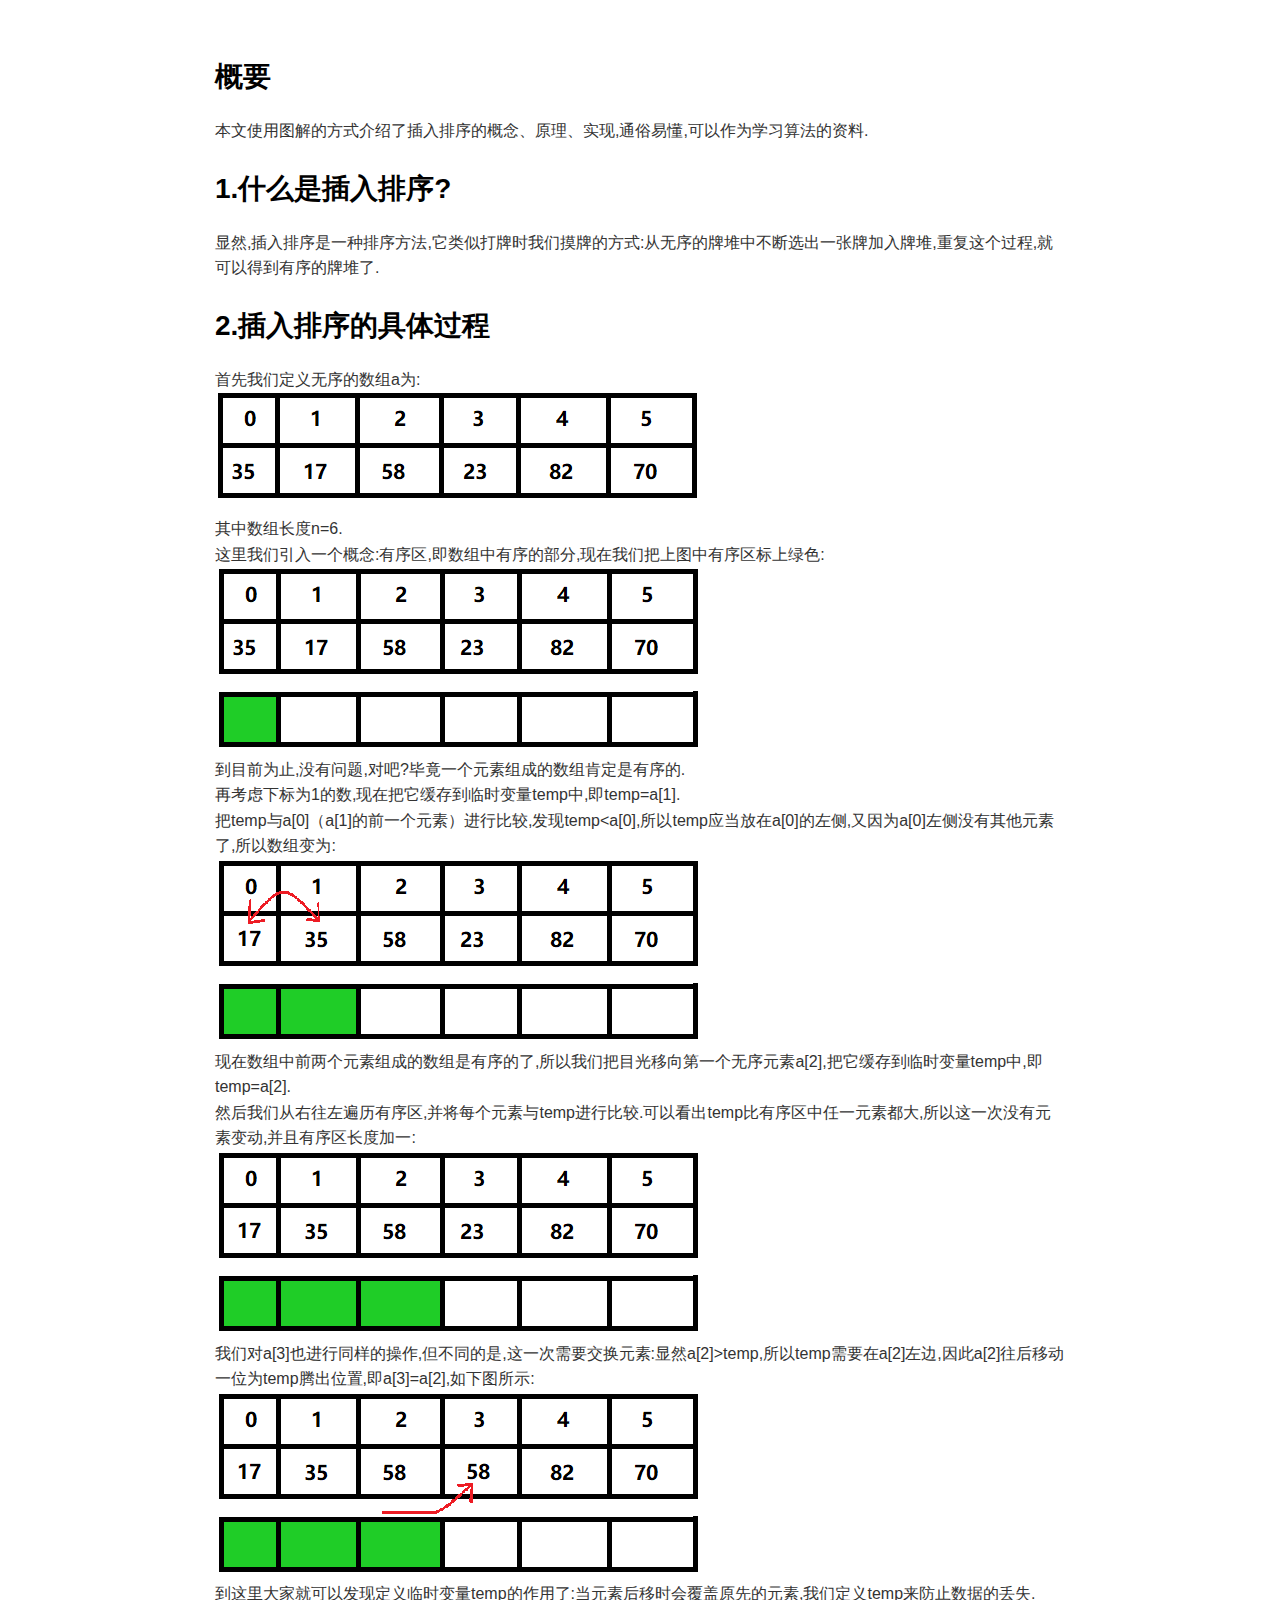
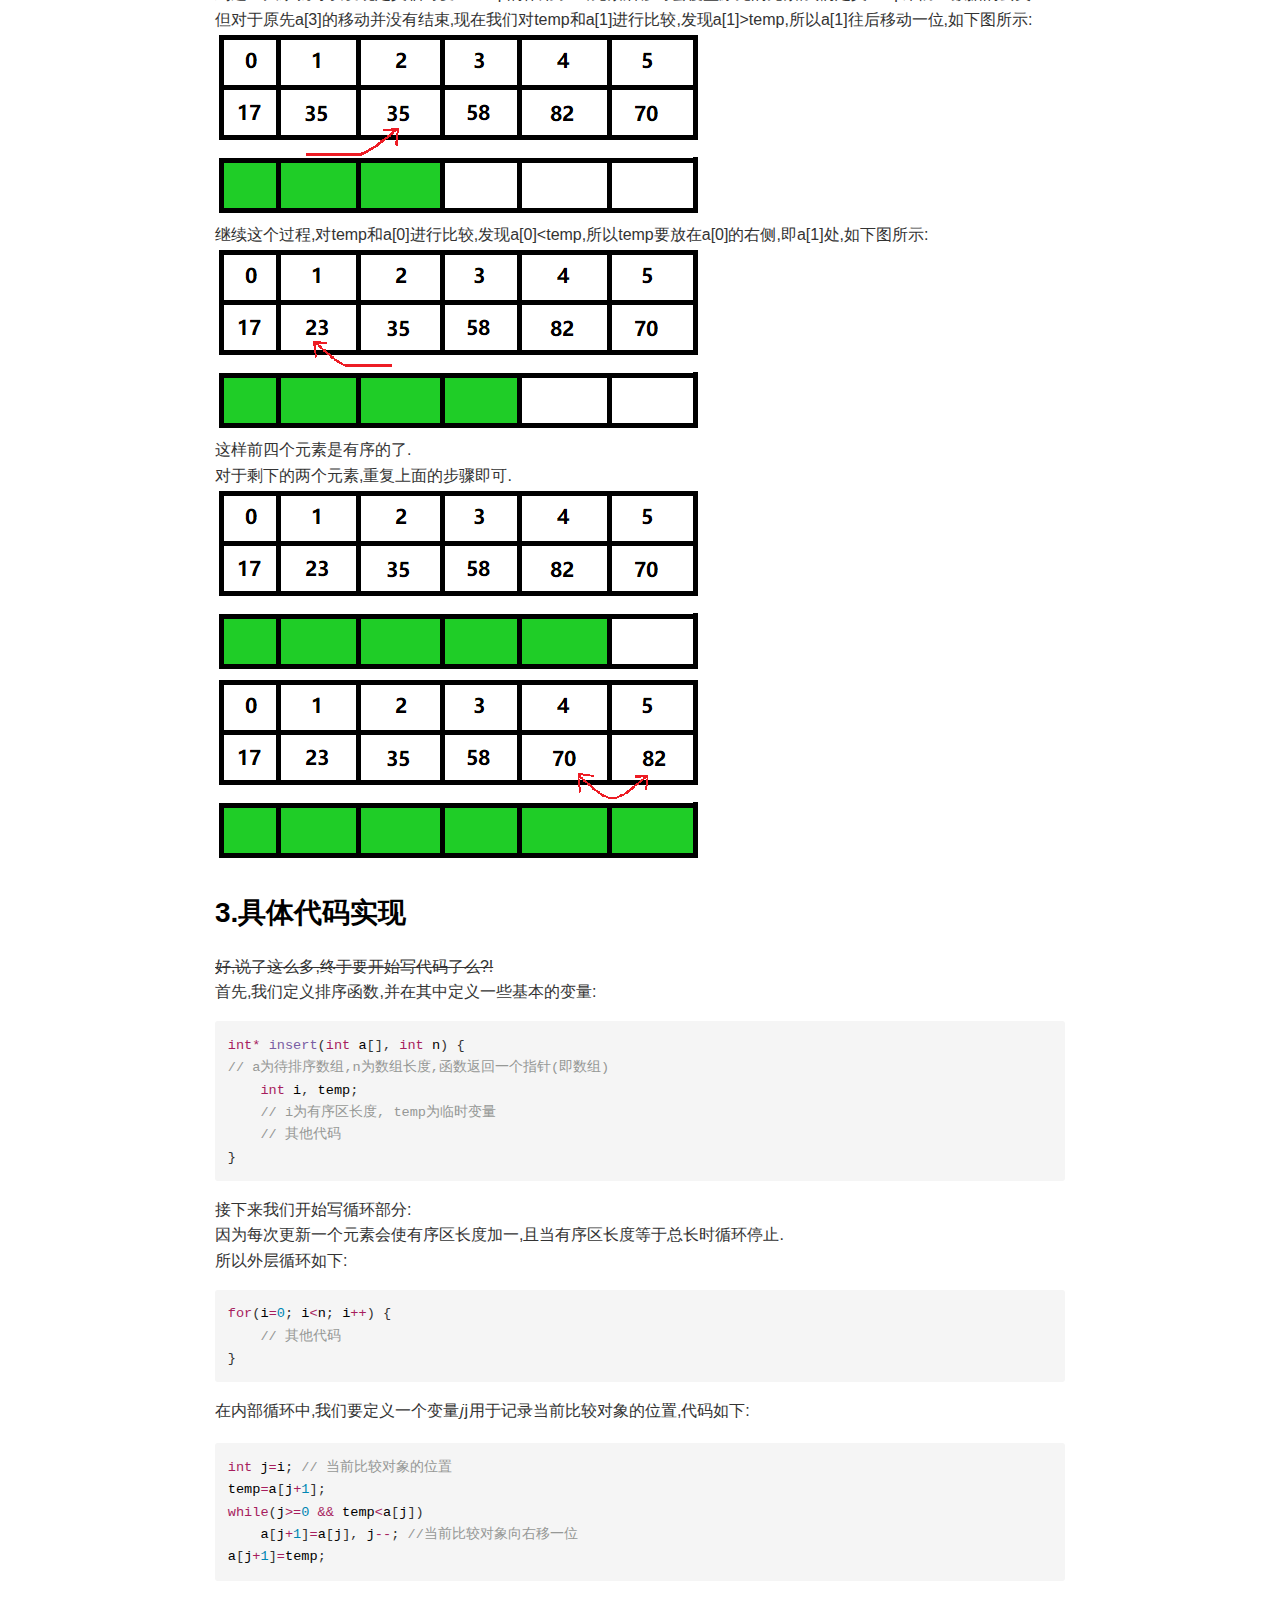
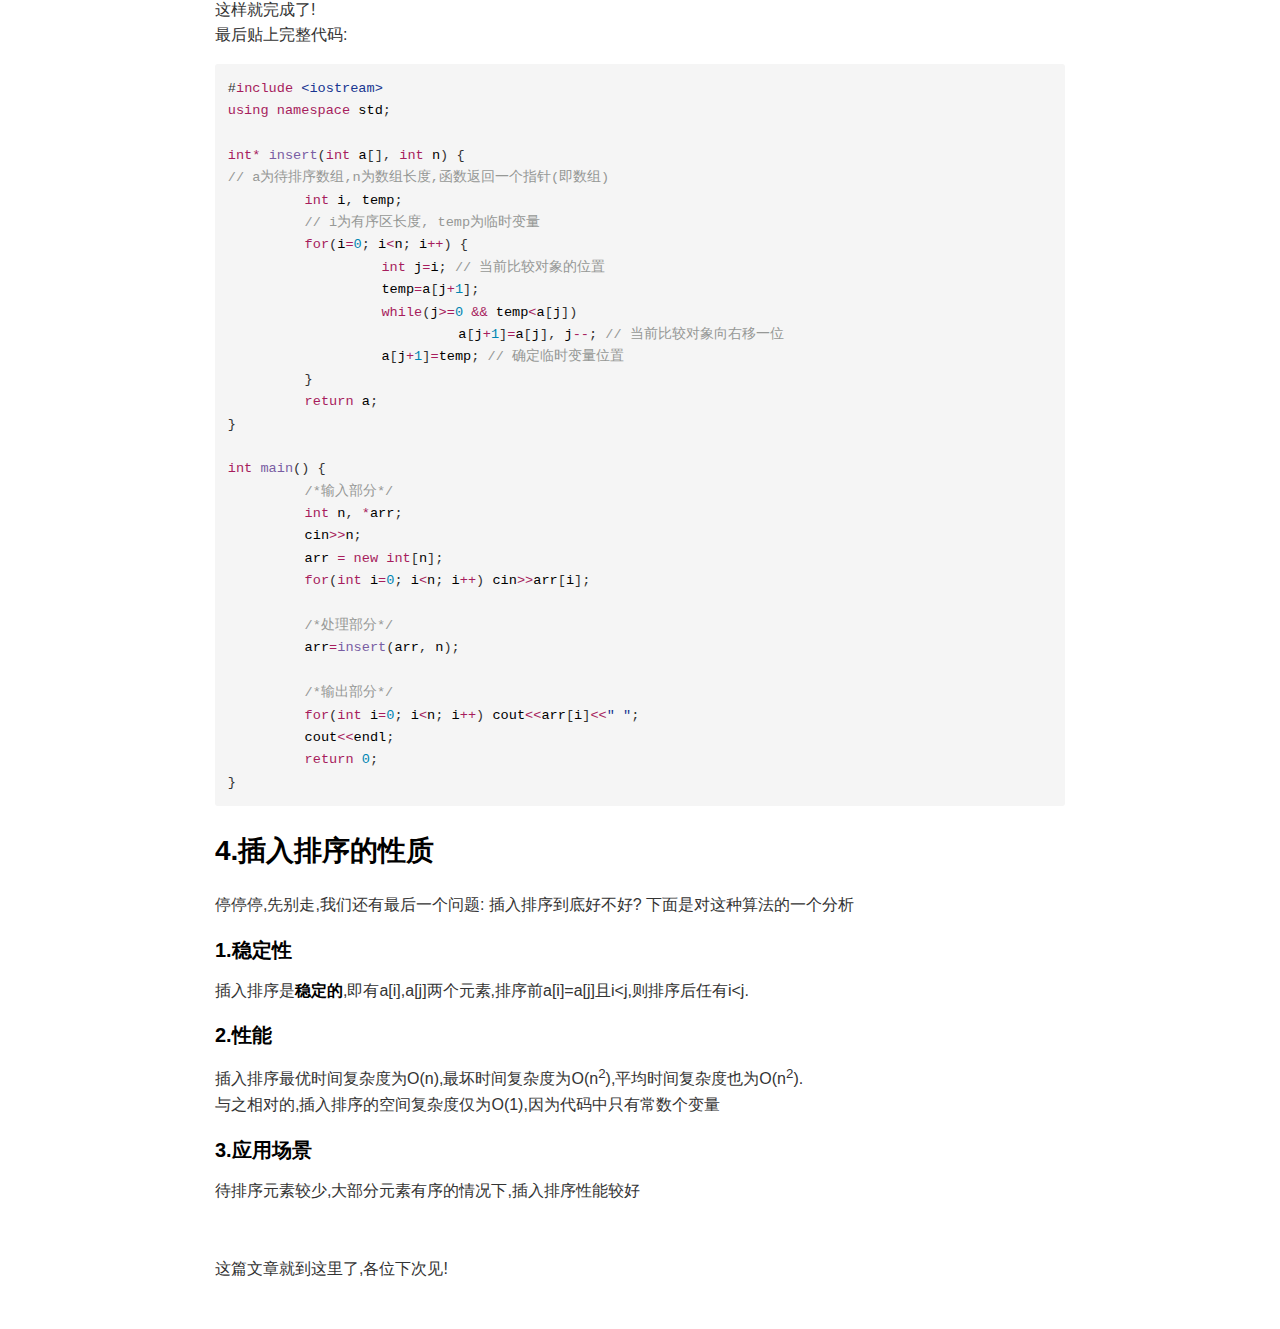
<file: blogs/2/图解解插入排序（C++实现）.html>
<!DOCTYPE html><html><head>
      <title>图解解插入排序（C++实现）</title>
      <meta charset="utf-8">
      <meta name="viewport" content="width=device-width, initial-scale=1.0">
      
      <link rel="stylesheet" href="file:///c:\Users\Windows\.vscode\extensions\shd101wyy.markdown-preview-enhanced-0.8.13\crossnote\dependencies\katex\katex.min.css">
      
      
      
      
      
      <style>
      code[class*=language-],pre[class*=language-]{color:#333;background:0 0;font-family:Consolas,"Liberation Mono",Menlo,Courier,monospace;text-align:left;white-space:pre;word-spacing:normal;word-break:normal;word-wrap:normal;line-height:1.4;-moz-tab-size:8;-o-tab-size:8;tab-size:8;-webkit-hyphens:none;-moz-hyphens:none;-ms-hyphens:none;hyphens:none}pre[class*=language-]{padding:.8em;overflow:auto;border-radius:3px;background:#f5f5f5}:not(pre)>code[class*=language-]{padding:.1em;border-radius:.3em;white-space:normal;background:#f5f5f5}.token.blockquote,.token.comment{color:#969896}.token.cdata{color:#183691}.token.doctype,.token.macro.property,.token.punctuation,.token.variable{color:#333}.token.builtin,.token.important,.token.keyword,.token.operator,.token.rule{color:#a71d5d}.token.attr-value,.token.regex,.token.string,.token.url{color:#183691}.token.atrule,.token.boolean,.token.code,.token.command,.token.constant,.token.entity,.token.number,.token.property,.token.symbol{color:#0086b3}.token.prolog,.token.selector,.token.tag{color:#63a35c}.token.attr-name,.token.class,.token.class-name,.token.function,.token.id,.token.namespace,.token.pseudo-class,.token.pseudo-element,.token.url-reference .token.variable{color:#795da3}.token.entity{cursor:help}.token.title,.token.title .token.punctuation{font-weight:700;color:#1d3e81}.token.list{color:#ed6a43}.token.inserted{background-color:#eaffea;color:#55a532}.token.deleted{background-color:#ffecec;color:#bd2c00}.token.bold{font-weight:700}.token.italic{font-style:italic}.language-json .token.property{color:#183691}.language-markup .token.tag .token.punctuation{color:#333}.language-css .token.function,code.language-css{color:#0086b3}.language-yaml .token.atrule{color:#63a35c}code.language-yaml{color:#183691}.language-ruby .token.function{color:#333}.language-markdown .token.url{color:#795da3}.language-makefile .token.symbol{color:#795da3}.language-makefile .token.variable{color:#183691}.language-makefile .token.builtin{color:#0086b3}.language-bash .token.keyword{color:#0086b3}pre[data-line]{position:relative;padding:1em 0 1em 3em}pre[data-line] .line-highlight-wrapper{position:absolute;top:0;left:0;background-color:transparent;display:block;width:100%}pre[data-line] .line-highlight{position:absolute;left:0;right:0;padding:inherit 0;margin-top:1em;background:hsla(24,20%,50%,.08);background:linear-gradient(to right,hsla(24,20%,50%,.1) 70%,hsla(24,20%,50%,0));pointer-events:none;line-height:inherit;white-space:pre}pre[data-line] .line-highlight:before,pre[data-line] .line-highlight[data-end]:after{content:attr(data-start);position:absolute;top:.4em;left:.6em;min-width:1em;padding:0 .5em;background-color:hsla(24,20%,50%,.4);color:#f4f1ef;font:bold 65%/1.5 sans-serif;text-align:center;vertical-align:.3em;border-radius:999px;text-shadow:none;box-shadow:0 1px #fff}pre[data-line] .line-highlight[data-end]:after{content:attr(data-end);top:auto;bottom:.4em}html body{font-family:'Helvetica Neue',Helvetica,'Segoe UI',Arial,freesans,sans-serif;font-size:16px;line-height:1.6;color:#333;background-color:#fff;overflow:initial;box-sizing:border-box;word-wrap:break-word}html body>:first-child{margin-top:0}html body h1,html body h2,html body h3,html body h4,html body h5,html body h6{line-height:1.2;margin-top:1em;margin-bottom:16px;color:#000}html body h1{font-size:2.25em;font-weight:300;padding-bottom:.3em}html body h2{font-size:1.75em;font-weight:400;padding-bottom:.3em}html body h3{font-size:1.5em;font-weight:500}html body h4{font-size:1.25em;font-weight:600}html body h5{font-size:1.1em;font-weight:600}html body h6{font-size:1em;font-weight:600}html body h1,html body h2,html body h3,html body h4,html body h5{font-weight:600}html body h5{font-size:1em}html body h6{color:#5c5c5c}html body strong{color:#000}html body del{color:#5c5c5c}html body a:not([href]){color:inherit;text-decoration:none}html body a{color:#08c;text-decoration:none}html body a:hover{color:#00a3f5;text-decoration:none}html body img{max-width:100%}html body>p{margin-top:0;margin-bottom:16px;word-wrap:break-word}html body>ol,html body>ul{margin-bottom:16px}html body ol,html body ul{padding-left:2em}html body ol.no-list,html body ul.no-list{padding:0;list-style-type:none}html body ol ol,html body ol ul,html body ul ol,html body ul ul{margin-top:0;margin-bottom:0}html body li{margin-bottom:0}html body li.task-list-item{list-style:none}html body li>p{margin-top:0;margin-bottom:0}html body .task-list-item-checkbox{margin:0 .2em .25em -1.8em;vertical-align:middle}html body .task-list-item-checkbox:hover{cursor:pointer}html body blockquote{margin:16px 0;font-size:inherit;padding:0 15px;color:#5c5c5c;background-color:#f0f0f0;border-left:4px solid #d6d6d6}html body blockquote>:first-child{margin-top:0}html body blockquote>:last-child{margin-bottom:0}html body hr{height:4px;margin:32px 0;background-color:#d6d6d6;border:0 none}html body table{margin:10px 0 15px 0;border-collapse:collapse;border-spacing:0;display:block;width:100%;overflow:auto;word-break:normal;word-break:keep-all}html body table th{font-weight:700;color:#000}html body table td,html body table th{border:1px solid #d6d6d6;padding:6px 13px}html body dl{padding:0}html body dl dt{padding:0;margin-top:16px;font-size:1em;font-style:italic;font-weight:700}html body dl dd{padding:0 16px;margin-bottom:16px}html body code{font-family:Menlo,Monaco,Consolas,'Courier New',monospace;font-size:.85em;color:#000;background-color:#f0f0f0;border-radius:3px;padding:.2em 0}html body code::after,html body code::before{letter-spacing:-.2em;content:'\00a0'}html body pre>code{padding:0;margin:0;word-break:normal;white-space:pre;background:0 0;border:0}html body .highlight{margin-bottom:16px}html body .highlight pre,html body pre{padding:1em;overflow:auto;line-height:1.45;border:#d6d6d6;border-radius:3px}html body .highlight pre{margin-bottom:0;word-break:normal}html body pre code,html body pre tt{display:inline;max-width:initial;padding:0;margin:0;overflow:initial;line-height:inherit;word-wrap:normal;background-color:transparent;border:0}html body pre code:after,html body pre code:before,html body pre tt:after,html body pre tt:before{content:normal}html body blockquote,html body dl,html body ol,html body p,html body pre,html body ul{margin-top:0;margin-bottom:16px}html body kbd{color:#000;border:1px solid #d6d6d6;border-bottom:2px solid #c7c7c7;padding:2px 4px;background-color:#f0f0f0;border-radius:3px}@media print{html body{background-color:#fff}html body h1,html body h2,html body h3,html body h4,html body h5,html body h6{color:#000;page-break-after:avoid}html body blockquote{color:#5c5c5c}html body pre{page-break-inside:avoid}html body table{display:table}html body img{display:block;max-width:100%;max-height:100%}html body code,html body pre{word-wrap:break-word;white-space:pre}}.markdown-preview{width:100%;height:100%;box-sizing:border-box}.markdown-preview ul{list-style:disc}.markdown-preview ul ul{list-style:circle}.markdown-preview ul ul ul{list-style:square}.markdown-preview ol{list-style:decimal}.markdown-preview ol ol,.markdown-preview ul ol{list-style-type:lower-roman}.markdown-preview ol ol ol,.markdown-preview ol ul ol,.markdown-preview ul ol ol,.markdown-preview ul ul ol{list-style-type:lower-alpha}.markdown-preview .newpage,.markdown-preview .pagebreak{page-break-before:always}.markdown-preview pre.line-numbers{position:relative;padding-left:3.8em;counter-reset:linenumber}.markdown-preview pre.line-numbers>code{position:relative}.markdown-preview pre.line-numbers .line-numbers-rows{position:absolute;pointer-events:none;top:1em;font-size:100%;left:0;width:3em;letter-spacing:-1px;border-right:1px solid #999;-webkit-user-select:none;-moz-user-select:none;-ms-user-select:none;user-select:none}.markdown-preview pre.line-numbers .line-numbers-rows>span{pointer-events:none;display:block;counter-increment:linenumber}.markdown-preview pre.line-numbers .line-numbers-rows>span:before{content:counter(linenumber);color:#999;display:block;padding-right:.8em;text-align:right}.markdown-preview .mathjax-exps .MathJax_Display{text-align:center!important}.markdown-preview:not([data-for=preview]) .code-chunk .code-chunk-btn-group{display:none}.markdown-preview:not([data-for=preview]) .code-chunk .status{display:none}.markdown-preview:not([data-for=preview]) .code-chunk .output-div{margin-bottom:16px}.markdown-preview .md-toc{padding:0}.markdown-preview .md-toc .md-toc-link-wrapper .md-toc-link{display:inline;padding:.25rem 0}.markdown-preview .md-toc .md-toc-link-wrapper .md-toc-link div,.markdown-preview .md-toc .md-toc-link-wrapper .md-toc-link p{display:inline}.markdown-preview .md-toc .md-toc-link-wrapper.highlighted .md-toc-link{font-weight:800}.scrollbar-style::-webkit-scrollbar{width:8px}.scrollbar-style::-webkit-scrollbar-track{border-radius:10px;background-color:transparent}.scrollbar-style::-webkit-scrollbar-thumb{border-radius:5px;background-color:rgba(150,150,150,.66);border:4px solid rgba(150,150,150,.66);background-clip:content-box}html body[for=html-export]:not([data-presentation-mode]){position:relative;width:100%;height:100%;top:0;left:0;margin:0;padding:0;overflow:auto}html body[for=html-export]:not([data-presentation-mode]) .markdown-preview{position:relative;top:0;min-height:100vh}@media screen and (min-width:914px){html body[for=html-export]:not([data-presentation-mode]) .markdown-preview{padding:2em calc(50% - 457px + 2em)}}@media screen and (max-width:914px){html body[for=html-export]:not([data-presentation-mode]) .markdown-preview{padding:2em}}@media screen and (max-width:450px){html body[for=html-export]:not([data-presentation-mode]) .markdown-preview{font-size:14px!important;padding:1em}}@media print{html body[for=html-export]:not([data-presentation-mode]) #sidebar-toc-btn{display:none}}html body[for=html-export]:not([data-presentation-mode]) #sidebar-toc-btn{position:fixed;bottom:8px;left:8px;font-size:28px;cursor:pointer;color:inherit;z-index:99;width:32px;text-align:center;opacity:.4}html body[for=html-export]:not([data-presentation-mode])[html-show-sidebar-toc] #sidebar-toc-btn{opacity:1}html body[for=html-export]:not([data-presentation-mode])[html-show-sidebar-toc] .md-sidebar-toc{position:fixed;top:0;left:0;width:300px;height:100%;padding:32px 0 48px 0;font-size:14px;box-shadow:0 0 4px rgba(150,150,150,.33);box-sizing:border-box;overflow:auto;background-color:inherit}html body[for=html-export]:not([data-presentation-mode])[html-show-sidebar-toc] .md-sidebar-toc::-webkit-scrollbar{width:8px}html body[for=html-export]:not([data-presentation-mode])[html-show-sidebar-toc] .md-sidebar-toc::-webkit-scrollbar-track{border-radius:10px;background-color:transparent}html body[for=html-export]:not([data-presentation-mode])[html-show-sidebar-toc] .md-sidebar-toc::-webkit-scrollbar-thumb{border-radius:5px;background-color:rgba(150,150,150,.66);border:4px solid rgba(150,150,150,.66);background-clip:content-box}html body[for=html-export]:not([data-presentation-mode])[html-show-sidebar-toc] .md-sidebar-toc a{text-decoration:none}html body[for=html-export]:not([data-presentation-mode])[html-show-sidebar-toc] .md-sidebar-toc .md-toc{padding:0 16px}html body[for=html-export]:not([data-presentation-mode])[html-show-sidebar-toc] .md-sidebar-toc .md-toc .md-toc-link-wrapper .md-toc-link{display:inline;padding:.25rem 0}html body[for=html-export]:not([data-presentation-mode])[html-show-sidebar-toc] .md-sidebar-toc .md-toc .md-toc-link-wrapper .md-toc-link div,html body[for=html-export]:not([data-presentation-mode])[html-show-sidebar-toc] .md-sidebar-toc .md-toc .md-toc-link-wrapper .md-toc-link p{display:inline}html body[for=html-export]:not([data-presentation-mode])[html-show-sidebar-toc] .md-sidebar-toc .md-toc .md-toc-link-wrapper.highlighted .md-toc-link{font-weight:800}html body[for=html-export]:not([data-presentation-mode])[html-show-sidebar-toc] .markdown-preview{left:300px;width:calc(100% - 300px);padding:2em calc(50% - 457px - 300px / 2);margin:0;box-sizing:border-box}@media screen and (max-width:1274px){html body[for=html-export]:not([data-presentation-mode])[html-show-sidebar-toc] .markdown-preview{padding:2em}}@media screen and (max-width:450px){html body[for=html-export]:not([data-presentation-mode])[html-show-sidebar-toc] .markdown-preview{width:100%}}html body[for=html-export]:not([data-presentation-mode]):not([html-show-sidebar-toc]) .markdown-preview{left:50%;transform:translateX(-50%)}html body[for=html-export]:not([data-presentation-mode]):not([html-show-sidebar-toc]) .md-sidebar-toc{display:none}
/* Please visit the URL below for more information: */
/*   https://shd101wyy.github.io/markdown-preview-enhanced/#/customize-css */

      </style>
      <!-- The content below will be included at the end of the <head> element. --><script type="text/javascript">
  document.addEventListener("DOMContentLoaded", function () {
    // your code here
  });
</script></head><body for="html-export">
    
    
      <div class="crossnote markdown-preview  ">
      
<h2 id="概要">概要 </h2>
<p>本文使用图解的方式介绍了插入排序的概念、原理、实现,通俗易懂,可以作为学习算法的资料.</p>
<h2 id="1什么是插入排序">1.什么是插入排序? </h2>
<p>显然,插入排序是一种排序方法,它类似打牌时我们摸牌的方式:从无序的牌堆中不断选出一张牌加入牌堆,重复这个过程,就可以得到有序的牌堆了.</p>
<h2 id="2插入排序的具体过程">2.插入排序的具体过程 </h2>
<p>首先我们定义无序的数组a为:<br>
<img src="%E8%A1%A8%E6%A0%BC0.png" alt=""><br>
其中数组长度n=6.<br>
这里我们引入一个概念:有序区,即数组中有序的部分,现在我们把上图中有序区标上绿色:<br>
<img src="%E8%A1%A8%E6%A0%BC1.png" alt=""><br>
到目前为止,没有问题,对吧?毕竟一个元素组成的数组肯定是有序的.<br>
再考虑下标为1的数,现在把它缓存到临时变量temp中,即temp=a[1].<br>
把temp与a[0]（a[1]的前一个元素）进行比较,发现temp&lt;a[0],所以temp应当放在a[0]的左侧,又因为a[0]左侧没有其他元素了,所以数组变为:<br>
<img src="%E8%A1%A8%E6%A0%BC2.png" alt=""><br>
现在数组中前两个元素组成的数组是有序的了,所以我们把目光移向第一个无序元素a[2],把它缓存到临时变量temp中,即temp=a[2].<br>
然后我们从右往左遍历有序区,并将每个元素与temp进行比较.可以看出temp比有序区中任一元素都大,所以这一次没有元素变动,并且有序区长度加一:<br>
<img src="%E8%A1%A8%E6%A0%BC3.png" alt=""><br>
我们对a[3]也进行同样的操作,但不同的是,这一次需要交换元素:显然a[2]&gt;temp,所以temp需要在a[2]左边,因此a[2]往后移动一位为temp腾出位置,即a[3]=a[2],如下图所示:<br>
<img src="%E8%A1%A8%E6%A0%BC4.png" alt=""><br>
到这里大家就可以发现定义临时变量temp的作用了:当元素后移时会覆盖原先的元素,我们定义temp来防止数据的丢失.<br>
但对于原先a[3]的移动并没有结束,现在我们对temp和a[1]进行比较,发现a[1]&gt;temp,所以a[1]往后移动一位,如下图所示:<br>
<img src="%E8%A1%A8%E6%A0%BC5.png" alt=""><br>
继续这个过程,对temp和a[0]进行比较,发现a[0]&lt;temp,所以temp要放在a[0]的右侧,即a[1]处,如下图所示:<br>
<img src="%E8%A1%A8%E6%A0%BC6.png" alt=""><br>
这样前四个元素是有序的了.<br>
对于剩下的两个元素,重复上面的步骤即可.<br>
<img src="%E8%A1%A8%E6%A0%BC7.png" alt=""><br>
<img src="%E8%A1%A8%E6%A0%BC8.png" alt=""></p>
<h2 id="3具体代码实现">3.具体代码实现 </h2>
<p><s>好,说了这么多,终于要开始写代码了么?!</s><br>
首先,我们定义排序函数,并在其中定义一些基本的变量:</p>
<pre data-role="codeBlock" data-info="cpp" class="language-cpp cpp"><code><span class="token keyword keyword-int">int</span><span class="token operator">*</span> <span class="token function">insert</span><span class="token punctuation">(</span><span class="token keyword keyword-int">int</span> a<span class="token punctuation">[</span><span class="token punctuation">]</span><span class="token punctuation">,</span> <span class="token keyword keyword-int">int</span> n<span class="token punctuation">)</span> <span class="token punctuation">{</span>
<span class="token comment">// a为待排序数组,n为数组长度,函数返回一个指针(即数组)</span>
    <span class="token keyword keyword-int">int</span> i<span class="token punctuation">,</span> temp<span class="token punctuation">;</span>
    <span class="token comment">// i为有序区长度, temp为临时变量</span>
    <span class="token comment">// 其他代码</span>
<span class="token punctuation">}</span>
</code></pre><p>接下来我们开始写循环部分:<br>
因为每次更新一个元素会使有序区长度加一,且当有序区长度等于总长时循环停止.<br>
所以外层循环如下:</p>
<pre data-role="codeBlock" data-info="cpp" class="language-cpp cpp"><code><span class="token keyword keyword-for">for</span><span class="token punctuation">(</span>i<span class="token operator">=</span><span class="token number">0</span><span class="token punctuation">;</span> i<span class="token operator">&lt;</span>n<span class="token punctuation">;</span> i<span class="token operator">++</span><span class="token punctuation">)</span> <span class="token punctuation">{</span>
    <span class="token comment">// 其他代码</span>
<span class="token punctuation">}</span>
</code></pre><p>在内部循环中,我们要定义一个变量<span class="katex"><span class="katex-mathml"><math xmlns="http://www.w3.org/1998/Math/MathML"><semantics><mrow><mi>j</mi></mrow><annotation encoding="application/x-tex">j</annotation></semantics></math></span><span class="katex-html" aria-hidden="true"><span class="base"><span class="strut" style="height:0.854em;vertical-align:-0.1944em;"></span><span class="mord mathnormal" style="margin-right:0.05724em;">j</span></span></span></span>用于记录当前比较对象的位置,代码如下:</p>
<pre data-role="codeBlock" data-info="cpp" class="language-cpp cpp"><code><span class="token keyword keyword-int">int</span> j<span class="token operator">=</span>i<span class="token punctuation">;</span> <span class="token comment">// 当前比较对象的位置</span>
temp<span class="token operator">=</span>a<span class="token punctuation">[</span>j<span class="token operator">+</span><span class="token number">1</span><span class="token punctuation">]</span><span class="token punctuation">;</span>
<span class="token keyword keyword-while">while</span><span class="token punctuation">(</span>j<span class="token operator">&gt;=</span><span class="token number">0</span> <span class="token operator">&amp;&amp;</span> temp<span class="token operator">&lt;</span>a<span class="token punctuation">[</span>j<span class="token punctuation">]</span><span class="token punctuation">)</span>
    a<span class="token punctuation">[</span>j<span class="token operator">+</span><span class="token number">1</span><span class="token punctuation">]</span><span class="token operator">=</span>a<span class="token punctuation">[</span>j<span class="token punctuation">]</span><span class="token punctuation">,</span> j<span class="token operator">--</span><span class="token punctuation">;</span> <span class="token comment">//当前比较对象向右移一位</span>
a<span class="token punctuation">[</span>j<span class="token operator">+</span><span class="token number">1</span><span class="token punctuation">]</span><span class="token operator">=</span>temp<span class="token punctuation">;</span>
</code></pre><p>这样就完成了!<br>
最后贴上完整代码:</p>
<pre data-role="codeBlock" data-info="cpp" class="language-cpp cpp"><code><span class="token macro property"><span class="token directive-hash">#</span><span class="token directive keyword">include</span> <span class="token string">&lt;iostream&gt;</span></span>
<span class="token keyword keyword-using">using</span> <span class="token keyword keyword-namespace">namespace</span> std<span class="token punctuation">;</span>

<span class="token keyword keyword-int">int</span><span class="token operator">*</span> <span class="token function">insert</span><span class="token punctuation">(</span><span class="token keyword keyword-int">int</span> a<span class="token punctuation">[</span><span class="token punctuation">]</span><span class="token punctuation">,</span> <span class="token keyword keyword-int">int</span> n<span class="token punctuation">)</span> <span class="token punctuation">{</span>
<span class="token comment">// a为待排序数组,n为数组长度,函数返回一个指针(即数组)</span>
	<span class="token keyword keyword-int">int</span> i<span class="token punctuation">,</span> temp<span class="token punctuation">;</span>
	<span class="token comment">// i为有序区长度, temp为临时变量</span>
	<span class="token keyword keyword-for">for</span><span class="token punctuation">(</span>i<span class="token operator">=</span><span class="token number">0</span><span class="token punctuation">;</span> i<span class="token operator">&lt;</span>n<span class="token punctuation">;</span> i<span class="token operator">++</span><span class="token punctuation">)</span> <span class="token punctuation">{</span>
		<span class="token keyword keyword-int">int</span> j<span class="token operator">=</span>i<span class="token punctuation">;</span> <span class="token comment">// 当前比较对象的位置</span>
		temp<span class="token operator">=</span>a<span class="token punctuation">[</span>j<span class="token operator">+</span><span class="token number">1</span><span class="token punctuation">]</span><span class="token punctuation">;</span>
		<span class="token keyword keyword-while">while</span><span class="token punctuation">(</span>j<span class="token operator">&gt;=</span><span class="token number">0</span> <span class="token operator">&amp;&amp;</span> temp<span class="token operator">&lt;</span>a<span class="token punctuation">[</span>j<span class="token punctuation">]</span><span class="token punctuation">)</span>
			a<span class="token punctuation">[</span>j<span class="token operator">+</span><span class="token number">1</span><span class="token punctuation">]</span><span class="token operator">=</span>a<span class="token punctuation">[</span>j<span class="token punctuation">]</span><span class="token punctuation">,</span> j<span class="token operator">--</span><span class="token punctuation">;</span> <span class="token comment">// 当前比较对象向右移一位</span>
		a<span class="token punctuation">[</span>j<span class="token operator">+</span><span class="token number">1</span><span class="token punctuation">]</span><span class="token operator">=</span>temp<span class="token punctuation">;</span> <span class="token comment">// 确定临时变量位置</span>
	<span class="token punctuation">}</span>
	<span class="token keyword keyword-return">return</span> a<span class="token punctuation">;</span>
<span class="token punctuation">}</span>

<span class="token keyword keyword-int">int</span> <span class="token function">main</span><span class="token punctuation">(</span><span class="token punctuation">)</span> <span class="token punctuation">{</span>
	<span class="token comment">/*输入部分*/</span>
	<span class="token keyword keyword-int">int</span> n<span class="token punctuation">,</span> <span class="token operator">*</span>arr<span class="token punctuation">;</span>
	cin<span class="token operator">&gt;&gt;</span>n<span class="token punctuation">;</span>
	arr <span class="token operator">=</span> <span class="token keyword keyword-new">new</span> <span class="token keyword keyword-int">int</span><span class="token punctuation">[</span>n<span class="token punctuation">]</span><span class="token punctuation">;</span>
	<span class="token keyword keyword-for">for</span><span class="token punctuation">(</span><span class="token keyword keyword-int">int</span> i<span class="token operator">=</span><span class="token number">0</span><span class="token punctuation">;</span> i<span class="token operator">&lt;</span>n<span class="token punctuation">;</span> i<span class="token operator">++</span><span class="token punctuation">)</span> cin<span class="token operator">&gt;&gt;</span>arr<span class="token punctuation">[</span>i<span class="token punctuation">]</span><span class="token punctuation">;</span>
	
	<span class="token comment">/*处理部分*/</span>
	arr<span class="token operator">=</span><span class="token function">insert</span><span class="token punctuation">(</span>arr<span class="token punctuation">,</span> n<span class="token punctuation">)</span><span class="token punctuation">;</span>
	
	<span class="token comment">/*输出部分*/</span>
	<span class="token keyword keyword-for">for</span><span class="token punctuation">(</span><span class="token keyword keyword-int">int</span> i<span class="token operator">=</span><span class="token number">0</span><span class="token punctuation">;</span> i<span class="token operator">&lt;</span>n<span class="token punctuation">;</span> i<span class="token operator">++</span><span class="token punctuation">)</span> cout<span class="token operator">&lt;&lt;</span>arr<span class="token punctuation">[</span>i<span class="token punctuation">]</span><span class="token operator">&lt;&lt;</span><span class="token string">" "</span><span class="token punctuation">;</span>
	cout<span class="token operator">&lt;&lt;</span>endl<span class="token punctuation">;</span>
	<span class="token keyword keyword-return">return</span> <span class="token number">0</span><span class="token punctuation">;</span>
<span class="token punctuation">}</span>
</code></pre><h2 id="4插入排序的性质">4.插入排序的性质 </h2>
<p>停停停,先别走,我们还有最后一个问题: 插入排序到底好不好? 下面是对这种算法的一个分析</p>
<h4 id="1稳定性">1.稳定性 </h4>
<p>插入排序是<strong>稳定的</strong>,即有a[i],a[j]两个元素,排序前a[i]=a[j]且i&lt;j,则排序后任有i&lt;j.</p>
<h4 id="2性能">2.性能 </h4>
<p>插入排序最优时间复杂度为O(n),最坏时间复杂度为O(n<sup>2</sup>),平均时间复杂度也为O(n<sup>2</sup>).<br>
与之相对的,插入排序的空间复杂度仅为O(1),因为代码中只有常数个变量</p>
<h4 id="3应用场景">3.应用场景 </h4>
<p>待排序元素较少,大部分元素有序的情况下,插入排序性能较好</p>
<h2></h2>
<p>这篇文章就到这里了,各位下次见!</p>

      </div>
      
      
    
    
    
    
    
    
  
    </body></html>
</file>
